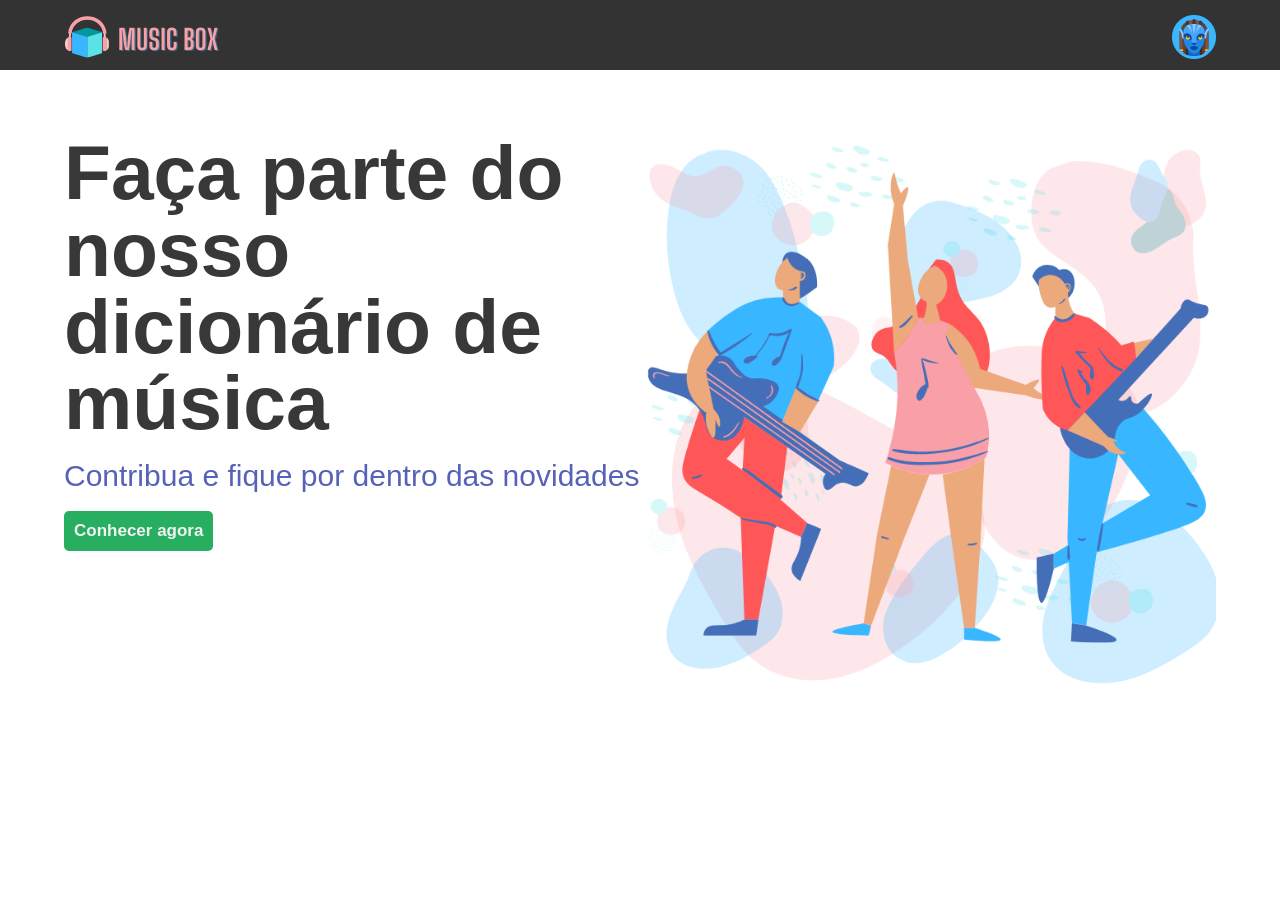
<file: React_101/music-box/src/assets/html/index.html>
<!DOCTYPE html>
<html lang="en">
<head>
    <meta charset="UTF-8">
    <meta http-equiv="X-UA-Compatible" content="IE=edge">
    <meta name="viewport" content="width=device-width, initial-scale=1.0">
    <title>Document</title>
    <link rel="stylesheet" href="../css/style.css">
    <link rel="stylesheet" href="../css/reset.css">
</head>
<body id="index-body">
    <nav>
        <div class="container">
            <img class="logo" src="../images/logo.png" alt="Logo"/>
            <img src="../images/avatar.png" alt="Avatar" class="avatar"/>
        </div>
    </nav>
    <div class="container index">
        <div class="index-content">
            <div class="box-text-index">
                <div class="info-index">
                    <h1>Faça parte do nosso dicionário de música </h1>
                    <h3>Contribua e fique por dentro das novidades  </h3>
                </div>
                <div class="img-index"></div>
                <button class="btn-green">Conhecer agora</button>
            </div>     
            <img src="../images/index-img.png" alt="" class="index-img">
        </div>  
    </div>
</body>
</html>
</file>
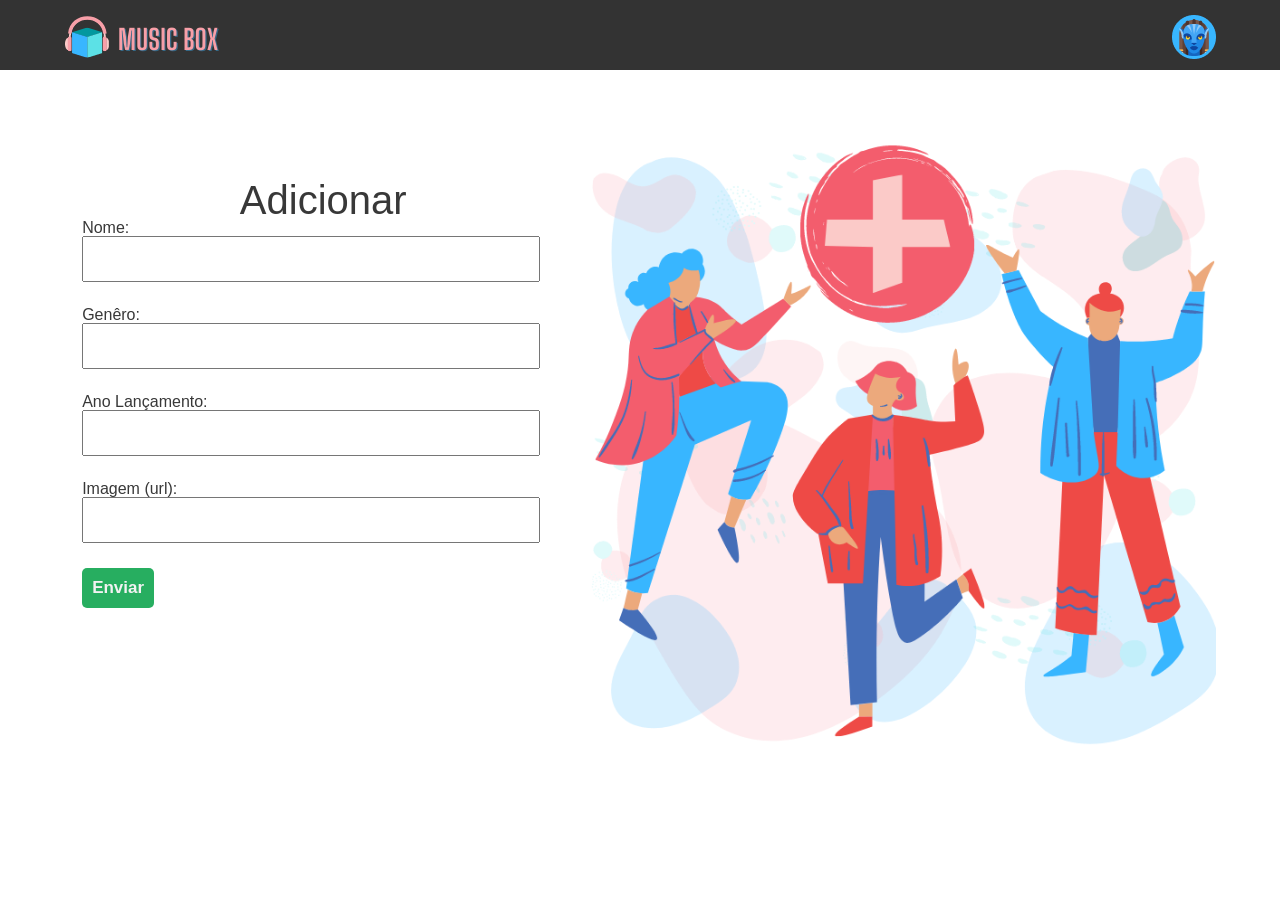
<file: React_101/music-box/src/assets/html/add-music.html>
<!DOCTYPE html>
<html lang="en">
  <head>
    <meta charset="UTF-8" />
    <meta http-equiv="X-UA-Compatible" content="IE=edge" />
    <meta name="viewport" content="width=device-width, initial-scale=1.0" />
    <title>Document</title>
    <link rel="stylesheet" href="../css/style.css" />
    <link rel="stylesheet" href="../css/reset.css" />
  </head>

  <body id="index-body">
    <nav>
      <div class="container">
        <img class="logo" src="../images/logo.png" alt="Logo" />
        <img src="../images/avatar.png" alt="Avatar" class="avatar" />
      </div>
    </nav>
    <div class="container">
      <div class="add-music">
        <form>
          <h1>Adicionar</h1>
          <div>
            <label>Nome: <input type="text" /></label>
          </div>
          <div>
            <label>Genêro: <input type="text" /></label>
          </div>
          <div>
            <label>Ano Lançamento:</label>
            <input type="text" />
          </div>

          <div>
            <label> Imagem (url):</label>
            <input type="text" />
          </div>
          <div>
            <button class="btn-green">Enviar</button>
          </div>
        </form>
        <img src="../images/add-music-img.png" alt="" />
      </div>
    </div>
  </body>
</html>
</file>
<file: React_101/music-box/src/assets/css/style.css>
:root {
    --btn-green: #27AE60;
    --light-color: #f2f2f2;
    --light-color-2: #8f8f8f;
    --dark-color: #333333;
    --font-defaut: sans-serif;
    --font-dark-color: #383838;
    --purple: #5662B7;
}

.container {
    width: 90%;
    margin: auto;
    /* background-color: tomato; */
}

.btn-green {
    color: var(--light-color);
    background-color: var(--btn-green);
    height: 40px;
    font-size: 17px;
    font-weight: bold;
    border: none;
    border-radius: 5px;
    padding: 0 10px 0 10px;
}

.right{
    float: right;
}
.body{
    color: #383838;
}
/* Navbar */
nav {
    height: 70px;
    width: 100%;
    background-color:var(--dark-color);
}

.avatar{
    float: right;
}

.logo, .avatar{
    margin-top: 15px;
}
/* Index */
.index {
    margin-top: 5%;
}

.index-content {
    display: flex;
}

.info-index h1 {
    font-size: calc(4em + 1vw);
    font-weight: bold;
    margin-bottom: 20px;
    font-family: var(--font-defaut);
    color: var(--font-dark-color);
}

.info-index h3 {
    font-size: 30px;
    font-weight: lighter;
    margin-bottom: 20px;
    font-family: var(--font-defaut);
    color: var(--purple);
}

.not-found h3{
    font-size: 60px;
}

.box-text-index {
    width: 50%;
}

.index-img {
    width: 50%;
    margin: auto;
}


/* Music page */
.filter{
    /* background-color: red; */
    margin-top: 40px;
    display: inline-block;
    width: 100%;
}
.music-boxes {
    /* background-color: red; */
    text-align: center;
    padding-top: 30px;
}

.music-box {
    width: 290px;
    margin: 5px;
    font-family: sans-serif;
    display: inline-block;
}

.icons .stars {
    float: right;
}

.music-box label {
    font-weight: bold;
    color: var(--light-color);
    font-size: 17px;
}

.music-box input {
    border: none;
    background-color: var(--dark-color);
    color: var(--light-color);
    font-size: 17px;
    width: inherit;
}

.img-music {
    background-color: var(--light-color-2);
    background-image: url(../images/capa.png);
    background-size: cover;
    height: 290px;
}

.music-data {
    background-color: var(--dark-color);
}

.name,
.genre,
.release,
.icons {
    padding: 10px;
    text-align: left;
}

.name label {
    width: 200px;
}

.genre label {
    width: 195px;
}

.release label {
    width: 100px;
}

/* ADICIONAR MÚSICA */
form{
    width: 45%;
    font-family: var(--font-defaut);
    color: var(--font-dark-color);
}
form div{
    margin-left: 3.5%;
}
form input{
    text-align: center;
    width: 90%;
    height: 40px;
    border: solid --font-dark-color 1px;
    margin-bottom: 25px;
}
form label{
    font-family: var(--font-defaut);
}
form h1{
    margin-top: 40px;
    font-family: var(--font-defaut);
    text-align: center;
    font-size: 40px;
}

/* ADICIONAR MUSICA */
.add-music{
    display: flex;
    margin-top: 70px;
}

.add-music img{
    width: 55%;
}
</file>
